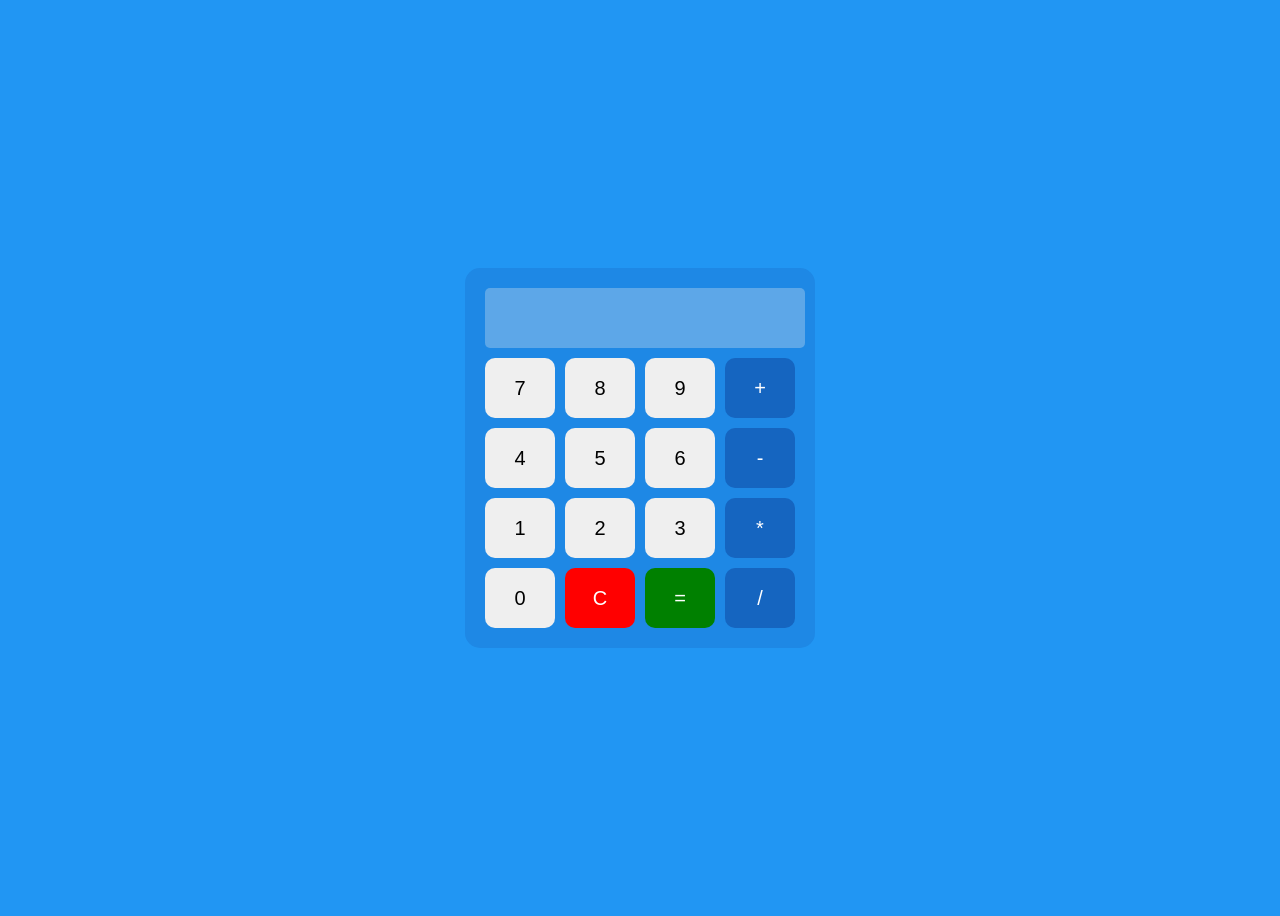
<file: Calculator project/index.html>
<!DOCTYPE html>
<html lang="en">
<head>
    <meta charset="UTF-8">
    <meta name="viewport" content="width=device-width, initial-scale=1.0">
    <title>Calculator</title>
    <link rel="stylesheet" href="style.css">
</head>
<body>
    <div class="calculator">
        <input type="text" id="display" disabled>

        <div class="buttons">
            <button>7</button>
            <button>8</button>
            <button>9</button>
            <button class="operator">+</button>

            <button>4</button>
            <button>5</button>
            <button>6</button>
            <button class="operator">-</button>

            <button>1</button>
            <button>2</button>
            <button>3</button>
            <button class="operator">*</button>

            <button>0</button>
            <button id="clear">C</button>
            <button id="equals">=</button>
            <button class="operator">/</button>
        </div>
    </div>

    <script src="script.js"></script>
</body>
</html>
</file>
<file: Calculator project/style.css>
body {
    display: flex;
    justify-content: center;
    align-items: center;
    height: 100vh;
    background: #2196f3;
    font-family: Arial;
}

.calculator {
    background: #1e88e5;
    padding: 20px;
    border-radius: 15px;
}

#display {
    width: 100%;
    height: 50px;
    font-size: 24px;
    margin-bottom: 10px;
    text-align: right;
    padding: 5px;
    border-radius: 5px;
    border: none;
}

.buttons {
    display: grid;
    grid-template-columns: repeat(4, 70px);
    gap: 10px;
}

button {
    height: 60px;
    font-size: 20px;
    border: none;
    border-radius: 10px;
    cursor: pointer;
}

.operator {
    background: #1565c0;
    color: white;
}

#equals {
    background: green;
    color: white;
}

#clear {
    background: red;
    color: white;
}
</file>
